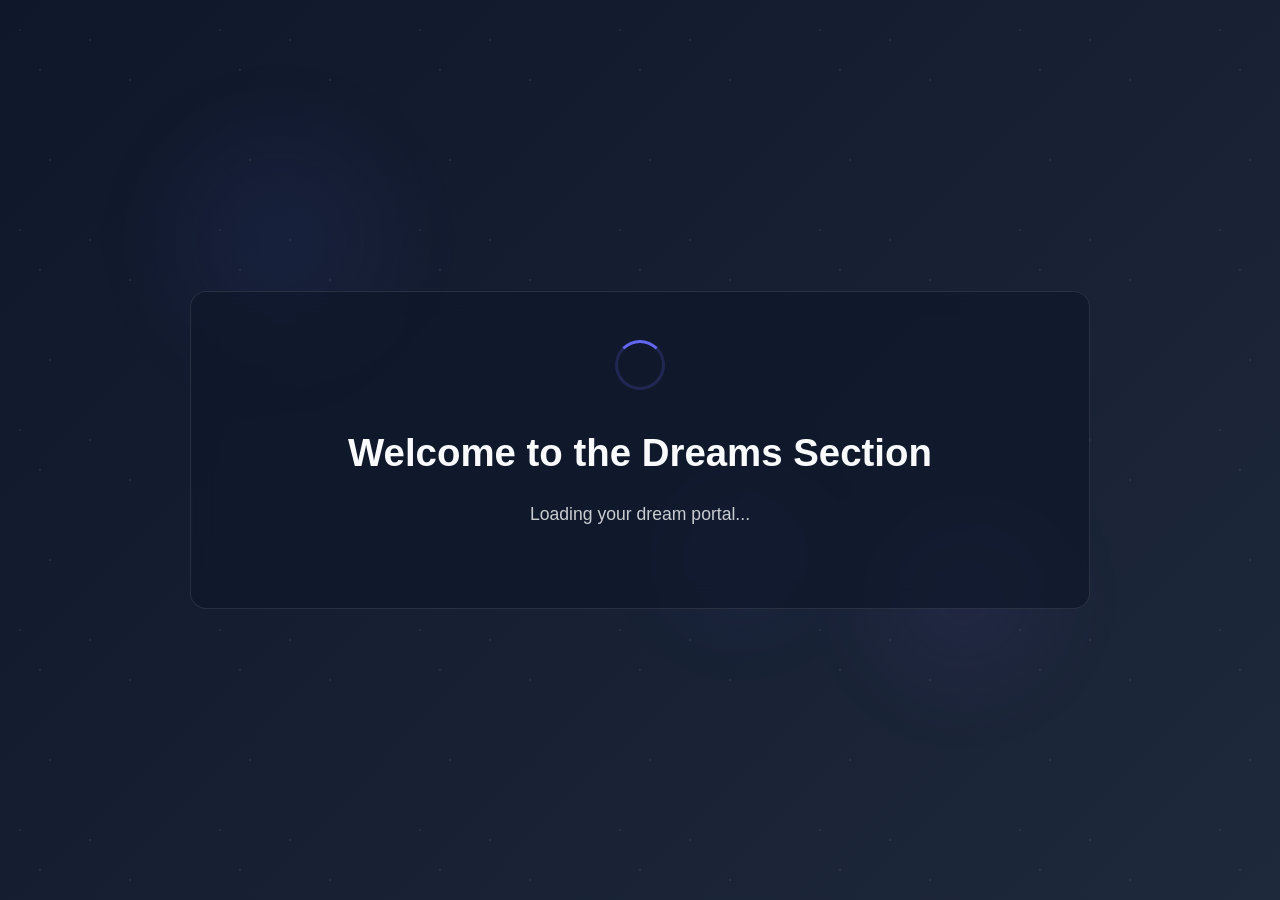
<file: index.html>
<!DOCTYPE html>
<html lang="en">
<head>
    <meta charset="UTF-8">
    <meta name="viewport" content="width=device-width, initial-scale=1.0">
    <title>Dream Portal</title>
    <link rel="stylesheet" href="styles.css">
</head>
<body>
    <div class="dream-bg">
        <div class="stars"></div>
        <div class="floating-orbs">
            <div class="orb orb1"></div>
            <div class="orb orb2"></div>
            <div class="orb orb3"></div>
        </div>
    </div>
    <main class="main-container">
        <div class="content-wrapper">
            <div id="welcome-section">
                <div class="loading-animation" id="loadingAnimation">
                    <div class="spinner"></div>
                    <h1>Welcome to the Dreams Section</h1>
                    <p>Loading your dream portal...</p>
                </div>
                <div class="main-content hidden" id="mainContent">
                    <div class="dream-icon">✨</div>
                    <h1>Dream Portal</h1>
                    <p>Explore your dream journey</p>
                    <div class="dream-stats">
                        <div class="stat-item">
                            <span class="stat-number">10</span>
                            <span class="stat-label">Dreams</span>
                        </div>
                        <div class="stat-item">
                            <span class="stat-number">7</span>
                            <span class="stat-label">Days</span>
                        </div>
                    </div>
                    <div class="button-container">
                        <button id="dreamButton" class="hidden">My Dreams</button>
                    </div>
                </div>
            </div>
        </div>
    </main>
    <script src="script.js"></script>
</body>
</html>
</file>
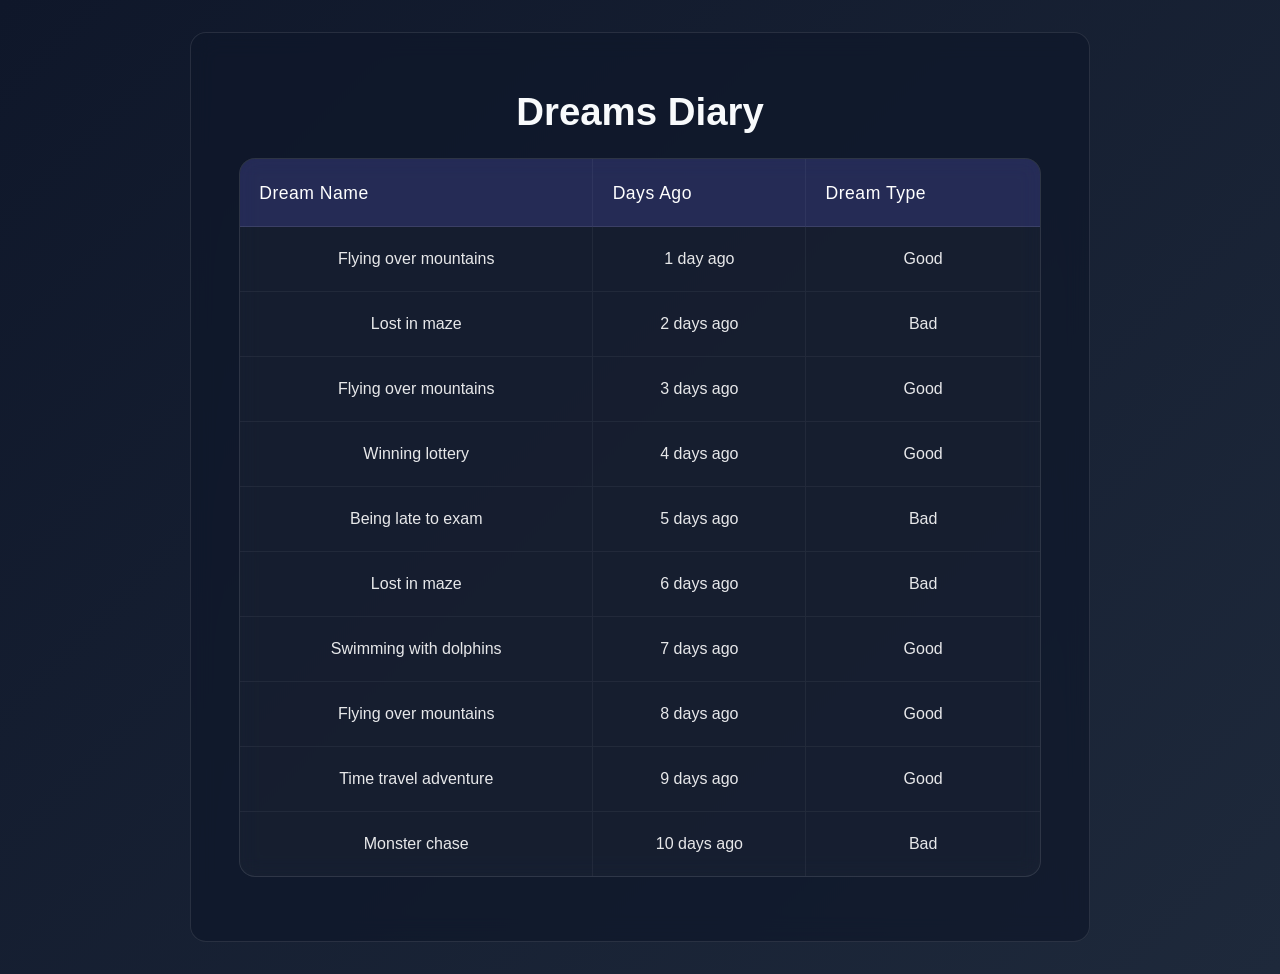
<file: dreams-diary.html>
<!DOCTYPE html>
<html lang="en">
<head>
    <meta charset="UTF-8">
    <meta name="viewport" content="width=device-width, initial-scale=1.0">
    <title>Dreams Diary</title>
    <link rel="stylesheet" href="styles.css">
</head>
<body>
    <main class="main-container">
        <div class="content-wrapper">
            <h1>Dreams Diary</h1>
            <table id="dreamsDiary">
                <thead>
                    <tr>
                        <th>Dream Name</th>
                        <th>Days Ago</th>
                        <th>Dream Type</th>
                    </tr>
                </thead>
                <tbody>
                    <tr>
                        <td>Flying over mountains</td>
                        <td>1 day ago</td>
                        <td>Good</td>
                    </tr>
                    <tr>
                        <td>Lost in maze</td>
                        <td>2 days ago</td>
                        <td>Bad</td>
                    </tr>
                    <tr>
                        <td>Flying over mountains</td>
                        <td>3 days ago</td>
                        <td>Good</td>
                    </tr>
                    <tr>
                        <td>Winning lottery</td>
                        <td>4 days ago</td>
                        <td>Good</td>
                    </tr>
                    <tr>
                        <td>Being late to exam</td>
                        <td>5 days ago</td>
                        <td>Bad</td>
                    </tr>
                    <tr>
                        <td>Lost in maze</td>
                        <td>6 days ago</td>
                        <td>Bad</td>
                    </tr>
                    <tr>
                        <td>Swimming with dolphins</td>
                        <td>7 days ago</td>
                        <td>Good</td>
                    </tr>
                    <tr>
                        <td>Flying over mountains</td>
                        <td>8 days ago</td>
                        <td>Good</td>
                    </tr>
                    <tr>
                        <td>Time travel adventure</td>
                        <td>9 days ago</td>
                        <td>Good</td>
                    </tr>
                    <tr>
                        <td>Monster chase</td>
                        <td>10 days ago</td>
                        <td>Bad</td>
                    </tr>
                </tbody>
            </table>
        </div>
    </main>
</body>
</html>
</file>
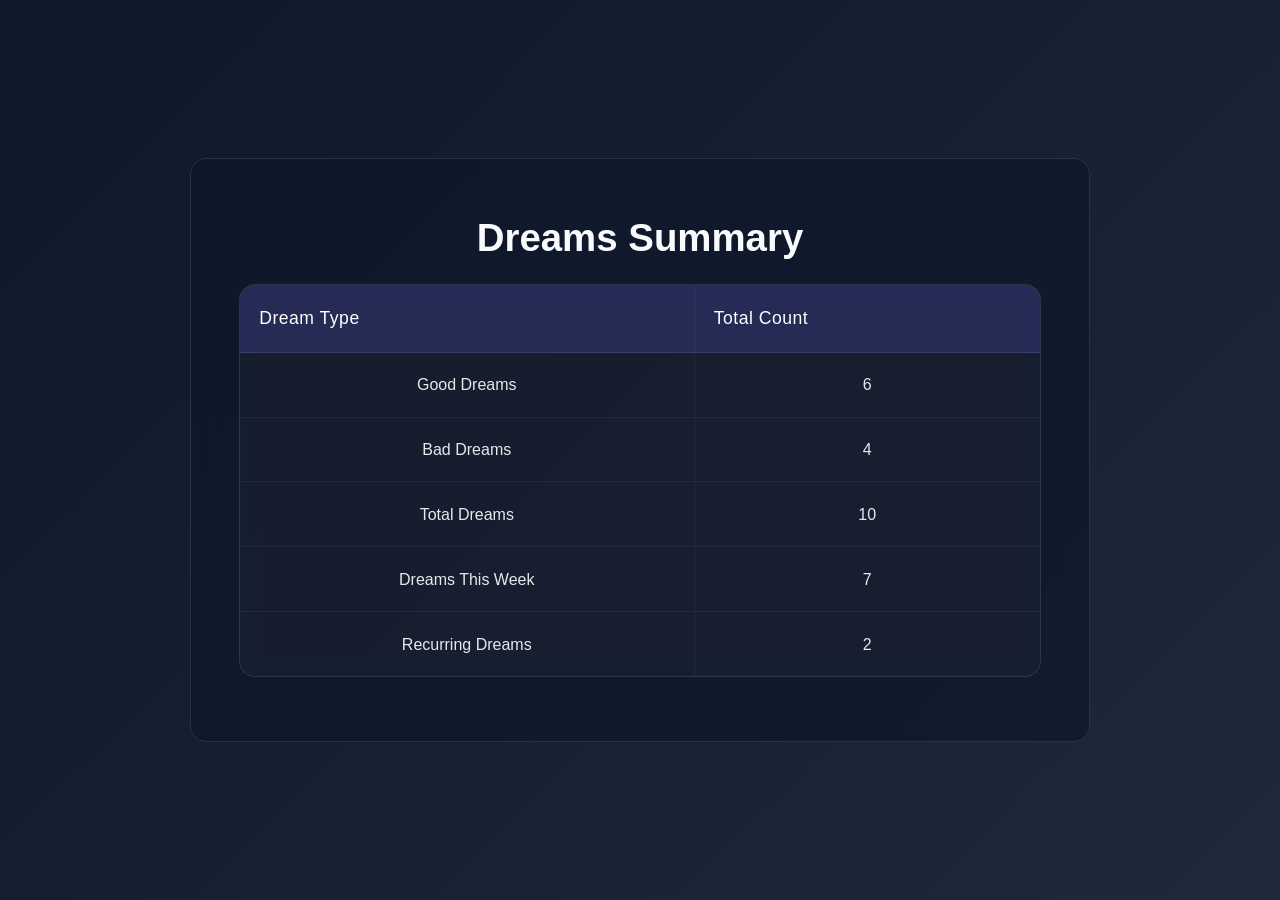
<file: dreams-total.html>
<!DOCTYPE html>
<html lang="en">
<head>
    <meta charset="UTF-8">
    <meta name="viewport" content="width=device-width, initial-scale=1.0">
    <title>Dreams Total</title>
    <link rel="stylesheet" href="styles.css">
</head>
<body>
    <main class="main-container">
        <div class="content-wrapper">
            <h1>Dreams Summary</h1>
            <table id="dreamsTotal">
                <thead>
                    <tr>
                        <th>Dream Type</th>
                        <th>Total Count</th>
                    </tr>
                </thead>
                <tbody>
                    <tr>
                        <td>Good Dreams</td>
                        <td>6</td>
                    </tr>
                    <tr>
                        <td>Bad Dreams</td>
                        <td>4</td>
                    </tr>
                    <tr>
                        <td>Total Dreams</td>
                        <td>10</td>
                    </tr>
                    <tr>
                        <td>Dreams This Week</td>
                        <td>7</td>
                    </tr>
                    <tr>
                        <td>Recurring Dreams</td>
                        <td>2</td>  <!-- "Flying over mountains" appears 3 times, "Lost in maze" appears 2 times -->
                    </tr>
                </tbody>
            </table>
        </div>
    </main>
</body>
</html>
</file>
<file: styles.css>
:root {
    --primary-color: #6366f1;
    --text-color: #f8fafc;
    --bg-start: #0f172a;
    --bg-end: #1e293b;
    --glass-bg: rgba(255, 255, 255, 0.05);
    --glass-border: rgba(255, 255, 255, 0.1);
}

* {
    margin: 0;
    padding: 0;
    box-sizing: border-box;
}

body {
    font-family: 'Arial', sans-serif;
    background: linear-gradient(135deg, var(--bg-start), var(--bg-end));
    color: var(--text-color);
    min-height: 100vh;
    display: flex;
    justify-content: center;
    align-items: center;
    line-height: 1.6;
}

.main-container {
    width: 100%;
    max-width: 1200px;
    padding: 2rem;
    display: flex;
    align-items: center;
    justify-content: center;
    min-height: 100vh;
}

.content-wrapper {
    background: rgba(15, 23, 42, 0.7);
    backdrop-filter: blur(12px);
    border-radius: 16px;
    padding: 3rem;
    width: 95%;
    max-width: 900px;
    text-align: center;
    position: relative;
    z-index: 1;
    border: 1px solid rgba(255, 255, 255, 0.1);
}

h1 {
    color: var(--text-color);
    font-size: 2.4rem;
    margin-bottom: 1rem;
    font-weight: 600;
}

p {
    color: rgba(248, 250, 252, 0.8);
    margin-bottom: 2rem;
    font-size: 1.1rem;
}

.loading-animation {
    margin-bottom: 2rem;
}

.spinner {
    width: 50px;
    height: 50px;
    border: 3px solid rgba(99, 102, 241, 0.2);
    border-top: 3px solid var(--primary-color);
    border-radius: 50%;
    animation: spin 1s linear infinite;
    margin: 0 auto 2rem;
}

@keyframes spin {
    0% { transform: rotate(0deg); }
    100% { transform: rotate(360deg); }
}

/* Update button container and button styles */
.button-container {
    position: relative;
    z-index: 2;
    margin: 2rem 0;
    display: flex;
    justify-content: center;
}

/* Update visibility classes */
.hidden {
    display: none !important;
    opacity: 0 !important;
    visibility: hidden !important;
}

/* Update button styles */
#dreamButton {
    background: #6366f1;
    color: white;
    padding: 1rem 2.5rem;
    font-size: 1.1rem;
    border: none;
    border-radius: 30px;
    cursor: pointer;
    transition: all 0.3s ease;
    font-weight: 600;
    box-shadow: 0 4px 15px rgba(99, 102, 241, 0.5);
    text-transform: uppercase;
    letter-spacing: 1px;
    display: none; /* Hide by default */
    opacity: 0;
    visibility: hidden;
}

#dreamButton:hover {
    transform: translateY(-2px);
    background: #4f46e5;
    box-shadow: 0 6px 25px rgba(99, 102, 241, 0.8);
}

#dreamButton.show {
    display: inline-block !important;
    opacity: 1 !important;
    visibility: visible !important;
    animation: buttonAppear 0.5s ease-out forwards;
}

@keyframes buttonAppear {
    0% { 
        opacity: 0;
        transform: scale(0.8);
    }
    100% { 
        opacity: 1;
        transform: scale(1);
    }
}

.dream-bg {
    position: fixed;
    top: 0;
    left: 0;
    width: 100%;
    height: 100%;
    pointer-events: none;
    z-index: 0;
    overflow: hidden;
}

.stars {
    position: absolute;
    width: 100%;
    height: 100%;
    background-image: 
        radial-gradient(1px 1px at 20px 30px, rgba(248, 250, 252, 0.8), rgba(0,0,0,0)),
        radial-gradient(1px 1px at 40px 70px, rgba(248, 250, 252, 0.8), rgba(0,0,0,0)),
        radial-gradient(1px 1px at 50px 160px, rgba(248, 250, 252, 0.8), rgba(0,0,0,0)),
        radial-gradient(1px 1px at 90px 40px, rgba(248, 250, 252, 0.8), rgba(0,0,0,0)),
        radial-gradient(1px 1px at 130px 80px, rgba(248, 250, 252, 0.8), rgba(0,0,0,0));
    background-size: 200px 200px;
    animation: twinkle 4s infinite;
    opacity: 0.3;
}

@keyframes twinkle {
    0%, 100% { opacity: 0.3; }
    50% { opacity: 0.5; }
}

/* Update Table Styles */
table {
    width: 100%;
    background: rgba(255, 255, 255, 0.03);
    backdrop-filter: blur(10px);
    border-radius: 16px;
    border: 1px solid rgba(255, 255, 255, 0.1);
    margin: 1rem 0;
    border-collapse: separate;
    border-spacing: 0;
    overflow: hidden;
}

th {
    background: rgba(99, 102, 241, 0.2);
    color: white;
    font-weight: 500;
    padding: 1.2rem;
    text-align: left;
    letter-spacing: 0.5px;
    font-size: 1.1rem;
    border-bottom: 1px solid rgba(255, 255, 255, 0.1);
}

td {
    padding: 1.2rem;
    color: rgba(255, 255, 255, 0.9);
    border-bottom: 1px solid rgba(255, 255, 255, 0.05);
    transition: background-color 0.3s ease;
}

tr:last-child td {
    border-bottom: none;
}

tr:hover td {
    background: rgba(99, 102, 241, 0.05);
}

/* Add some spacing between columns */
th:not(:last-child),
td:not(:last-child) {
    border-right: 1px solid rgba(255, 255, 255, 0.05);
}

/* Responsive adjustments */
@media (max-width: 768px) {
    th, td {
        padding: 1rem;
        font-size: 0.95rem;
    }
    
    .content-wrapper {
        width: 95%;
        margin: 1rem;
    }
}

@media (max-width: 480px) {
    th, td {
        padding: 0.8rem;
        font-size: 0.9rem;
    }
}

/* Add these new styles */
.main-content {
    opacity: 0;
    transform: translateY(20px);
    transition: all 0.5s ease-out;
}

.main-content.show {
    opacity: 1;
    transform: translateY(0);
}

.dream-icon {
    font-size: 4rem;
    margin-bottom: 1rem;
    animation: float 3s ease-in-out infinite;
}

.dream-stats {
    display: flex;
    justify-content: center;
    gap: 3rem;
    margin: 2rem 0;
}

.stat-item {
    display: flex;
    flex-direction: column;
    align-items: center;
}

.stat-number {
    font-size: 2.5rem;
    font-weight: 600;
    color: #6366f1;
    text-shadow: 0 0 10px rgba(99, 102, 241, 0.3);
}

.stat-label {
    font-size: 1rem;
    color: rgba(255, 255, 255, 0.7);
    margin-top: 0.5rem;
}

.floating-orbs {
    position: fixed;
    width: 100%;
    height: 100%;
    pointer-events: none;
    z-index: 0;
}

.orb {
    position: absolute;
    border-radius: 50%;
    filter: blur(40px);
    opacity: 0.5;
    animation: floatOrb 20s infinite ease-in-out;
}

.orb1 {
    width: 300px;
    height: 300px;
    background: radial-gradient(circle at center, rgba(99, 102, 241, 0.2), transparent 70%);
    top: 10%;
    left: 10%;
    animation-delay: 0s;
}

.orb2 {
    width: 250px;
    height: 250px;
    background: radial-gradient(circle at center, rgba(139, 92, 246, 0.2), transparent 70%);
    bottom: 20%;
    right: 15%;
    animation-delay: -5s;
}

.orb3 {
    width: 200px;
    height: 200px;
    background: radial-gradient(circle at center, rgba(79, 70, 229, 0.2), transparent 70%);
    top: 50%;
    left: 50%;
    animation-delay: -10s;
}

@keyframes floatOrb {
    0%, 100% {
        transform: translate(0, 0) scale(1);
    }
    25% {
        transform: translate(50px, -30px) scale(1.1);
    }
    50% {
        transform: translate(0, 50px) scale(0.9);
    }
    75% {
        transform: translate(-50px, -20px) scale(1.05);
    }
}

@keyframes float {
    0%, 100% {
        transform: translateY(0);
    }
    50% {
        transform: translateY(-10px);
    }
}
</file>
